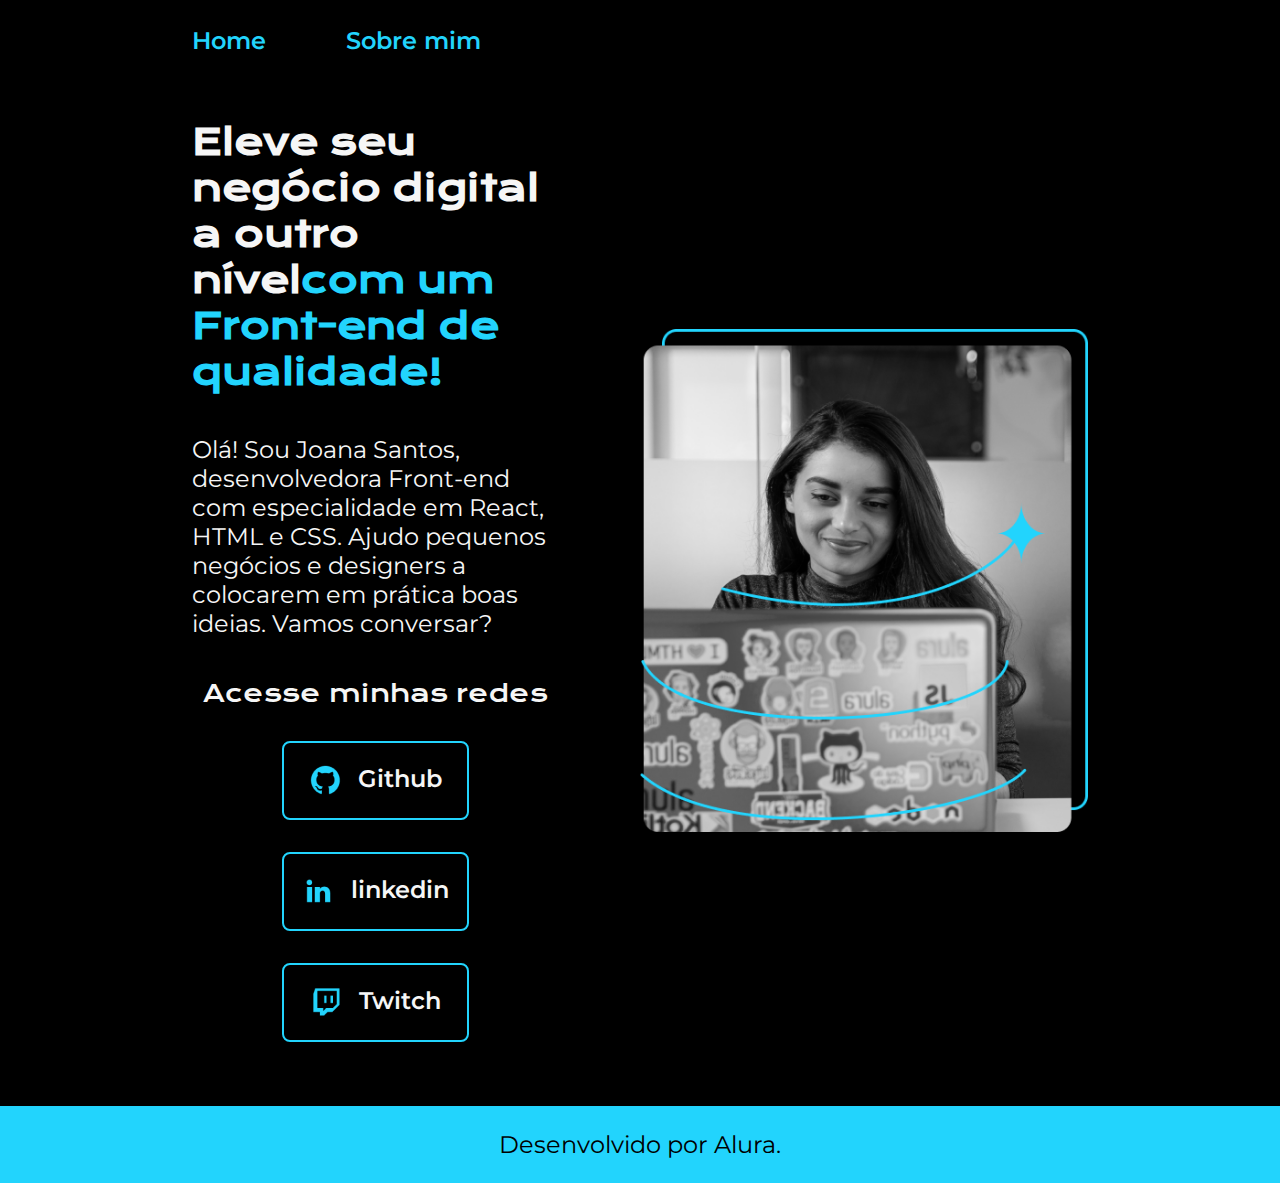
<file: index.html>
<!DOCTYPE html>
<html lang="pt-br">

<head>
    <meta charset="UTF-8">
    <meta http-equiv="X-UA-Compatible" content="IE=edge">
    <meta name="viewport" content="width=device-width, initial-scale=1.0">
    <title>Portifolio</title>
    <link rel="stylesheet" href="./styles/style.css">
</head>

<body>
    <header class="cabecalho">
        <nav class="cabecalho__menu">
            <a class="cabecalho__menu__link" href="index.html">Home</a>
            <a class="cabecalho__menu__link" href="about.html">Sobre mim</a>
        </nav>
    </header>
    <main class="apresentacao">
        <section class="apresentacao__conteudo">
            <h1 class="apresentacao__conteudo__titulo">Eleve seu negócio digital a outro nível<strong 
            class="titulo-destaque">com um Front-end de qualidade!
            </strong></h1>
            <p class="apresentacao__conteudo__texto">Olá! Sou Joana Santos, desenvolvedora
            Front-end com especialidade em React, HTML e
            CSS. Ajudo pequenos negócios e designers a
            colocarem em prática boas ideias. Vamos
            conversar?</p>
            <div class="apresentacao__links">
                <h2 class="apresentacao__links__subtitulo">Acesse minhas redes</h2>
                <a class="apresentacao__links__navegacao" href="https://github.com/rafaballerini">
                    <img src="./assets/github.png">
                    Github
                </a>
                <a class="apresentacao__links__navegacao" href="https://linkedin.com/in/rafaellaballerini">
                    <img src="./assets/linkedin.png">
                    linkedin
                </a>
                <a class="apresentacao__links__navegacao" href="https://twitch.tv/guilimadev">
                    <img src="./assets/twitch.png">
                    Twitch
                </a>
            </div>
        </section>
        <img class="apresentacao__imagem" src="./assets/Imagem.png" alt="Foto da Joana Santos programando">
    </main>
    <footer class="rodape">
        <p>Desenvolvido por Alura.</p>
    </footer>
</body>

</html>
</file>
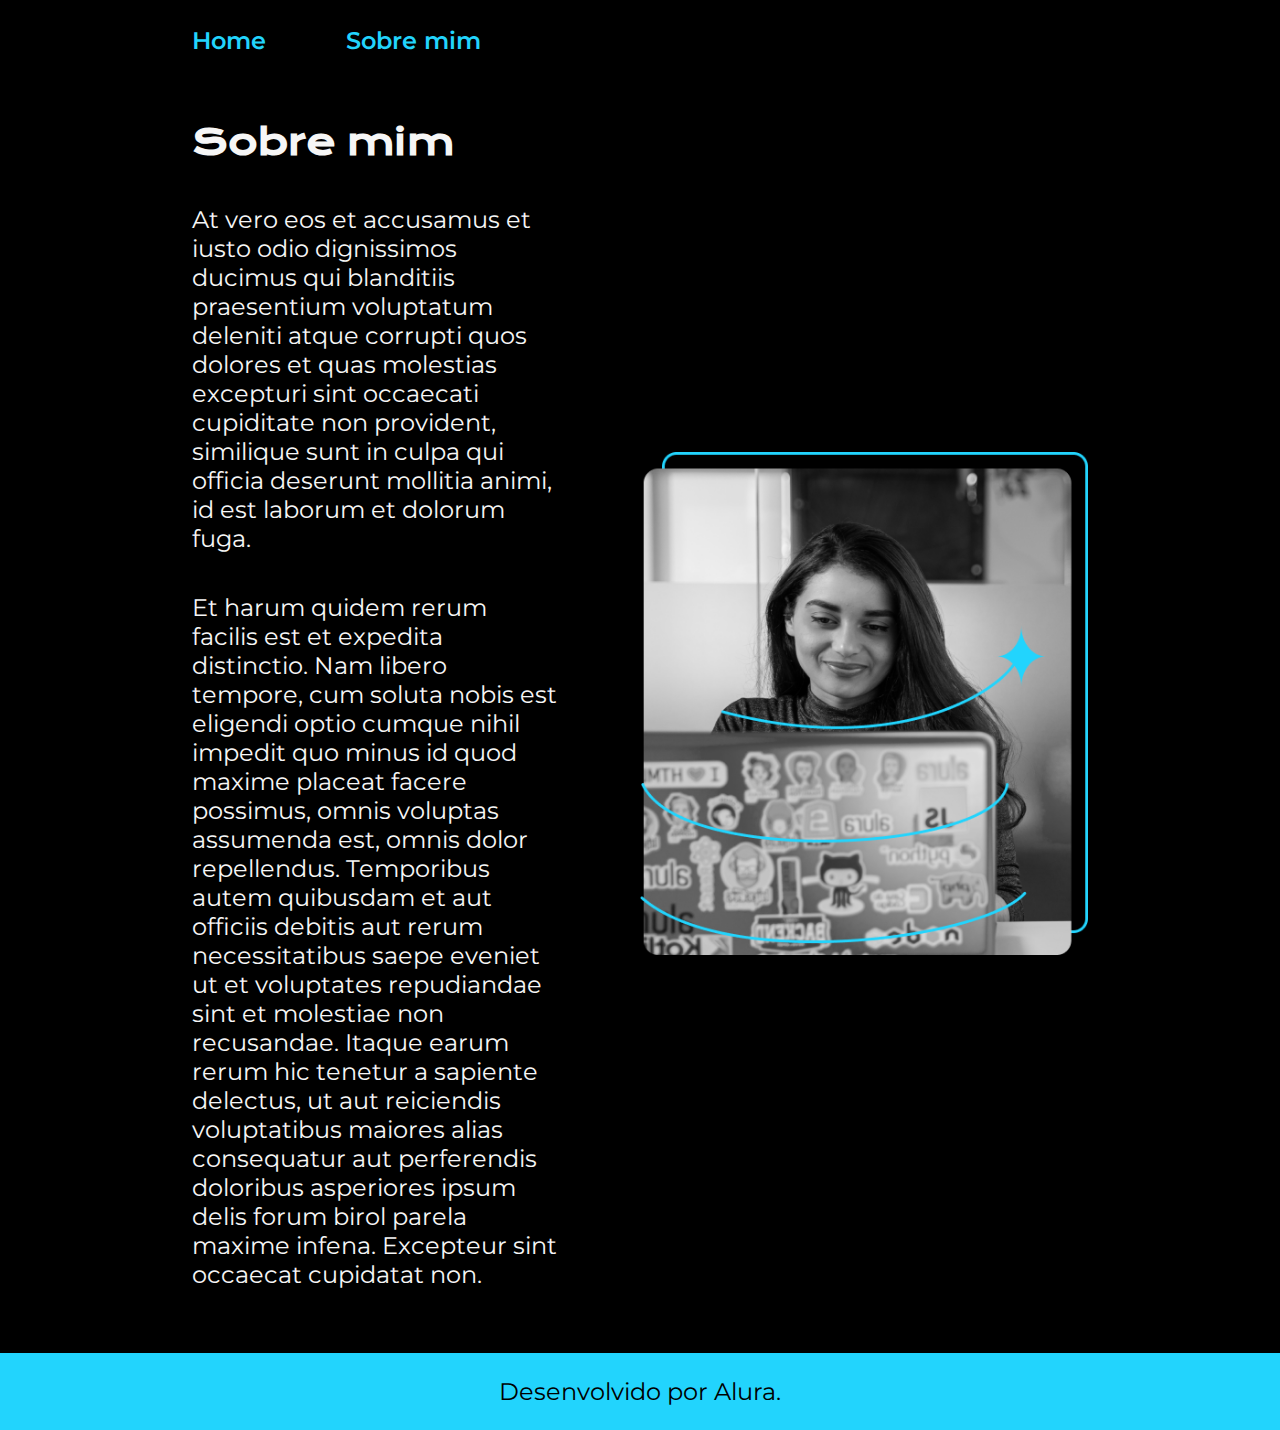
<file: about.html>
<!DOCTYPE html>
<html lang="pt-br">

<head>
    <meta charset="UTF-8">
    <meta http-equiv="X-UA-Compatible" content="IE=edge">
    <meta name="viewport" content="width=device-width, initial-scale=1.0">
    <title>Sobre mim</title>
    <link rel="stylesheet" href="./styles/style.css">
</head>

<body>
    <header class="cabecalho">
        <nav class="cabecalho__menu">
            <a class="cabecalho__menu__link" href="index.html">Home</a>
            <a class="cabecalho__menu__link" href="about.html">Sobre mim</a>
        </nav>
    </header>

    <main class="apresentacao">
        <section class="apresentacao__conteudo">
            <h1 class="apresentacao__conteudo__titulo">Sobre mim</h1>
            <p class="apresentacao__conteudo__texto">At vero eos et accusamus et iusto odio dignissimos ducimus qui blanditiis praesentium voluptatum deleniti
                atque corrupti quos dolores et quas molestias excepturi sint occaecati cupiditate non provident,
                similique sunt in culpa qui officia deserunt mollitia animi, id est laborum et dolorum fuga.
            </p>
            <p class="apresentacao__conteudo__texto">
                Et harum quidem rerum facilis est et expedita distinctio. Nam libero tempore, cum soluta nobis est
                eligendi optio cumque nihil impedit quo minus id quod maxime placeat facere possimus, omnis voluptas
                assumenda est, omnis dolor repellendus. Temporibus autem quibusdam et aut officiis debitis aut rerum
                necessitatibus saepe eveniet ut et voluptates repudiandae sint et molestiae non recusandae. Itaque earum
                rerum hic tenetur a sapiente delectus, ut aut reiciendis voluptatibus maiores alias consequatur aut
                perferendis doloribus asperiores ipsum delis forum birol parela maxime infena. Excepteur sint occaecat
                cupidatat non.</p>
        </section>
        <img class="apresentacao__imagem" src="./assets/Imagem.png" alt="Foto da Joana Santos programando">
    </main>

    <footer class="rodape">
        <p>Desenvolvido por Alura.</p>
    </footer>
</body>

</html>
</file>
<file: styles/style.css>
@import url('https://fonts.googleapis.com/css2?family=Krona+One&family=Montserrat:wght@400;600&display=swap');

:root {
    --cor-primaria: #000000;
    --cor-secundaria: #F6F6F6;
    --cor-terciaria: #22D4FD;
    --cor-hover: #272727;

    --fonte-primaria: 'Krona One', sans-serif;
    --fonte-secundaria: 'Montserrat', sans-serif;
}
*{
    margin: 0;
    padding: 0;
}

body{
    box-sizing: border-box;
    background-color: var(--cor-primaria);
    color: var(--cor-secundaria);
}
.cabecalho{
    padding: 2% 0% 0% 15%;
}
.cabecalho__menu{
    display: flex;
    gap: 80px;
}
.cabecalho__menu__link{
    font-family: var(--fonte-secundaria);
    font-size: 1.5rem;
    font-weight: 600;
    color: var(--cor-terciaria);
    text-decoration: none;
}
.apresentacao{
    padding: 5% 15%;
    display: flex;
    align-items: center;
    justify-content: space-between;
    gap: 82px;
}
.apresentacao__conteudo{
    width: 50%;
    display: flex;
    flex-direction: column;
    gap: 40px;
}

.apresentacao__conteudo__titulo{
    font-size: 2.25rem;
    font-family: var(--fonte-primaria);
}
.titulo-destaque{
    color: var(--cor-terciaria);
}
.apresentacao__conteudo__texto{
    font-size: 1.5rem;
    font-family: var(--fonte-secundaria);
}

.apresentacao__links{
    display: flex;
    flex-direction: column;
    justify-content: space-between;
    align-items: center;
    gap: 32px;
}
.apresentacao__links__subtitulo{
    font-family: var(--fonte-primaria);
    font-weight: 400;
    font-size: 1.5rem;
}
.apresentacao__links__navegacao{
    display: flex;
    justify-content: center;
    gap: 16px;
    border: 2px solid var(--cor-terciaria);
    width: 50%;
    text-align: center;
    border-radius: 8px;
    font-size: 1.5rem;
    font-weight: 600;
    padding: 21.5px 0;
    text-decoration: none;
    color: var(--cor-secundaria);
    font-family: var(--fonte-secundaria);
}
.apresentacao__links__link:hover{
    background-color: var(--cor-hover);
}
.apresentacao__imagem{
    width: 50%;
}
.rodape{
    color: var(--cor-primaria);
    background-color: var(--cor-terciaria);
    padding: 24px;
    text-align: center;
    font-family: var(--fonte-secundaria);
    font-size: 1.5rem;
    font-weight: 400;
}

@media (max-width: 1200px) {
    .cabecalho{
         padding: 10%;  
    }
    .cabecalho__menu{
        justify-content: center;
    }
    .apresentacao{
        flex-direction: column-reverse;
        padding: 5%;
    }
    
    .apresentacao__conteudo{
        width: auto;

    }
    
}
</file>
